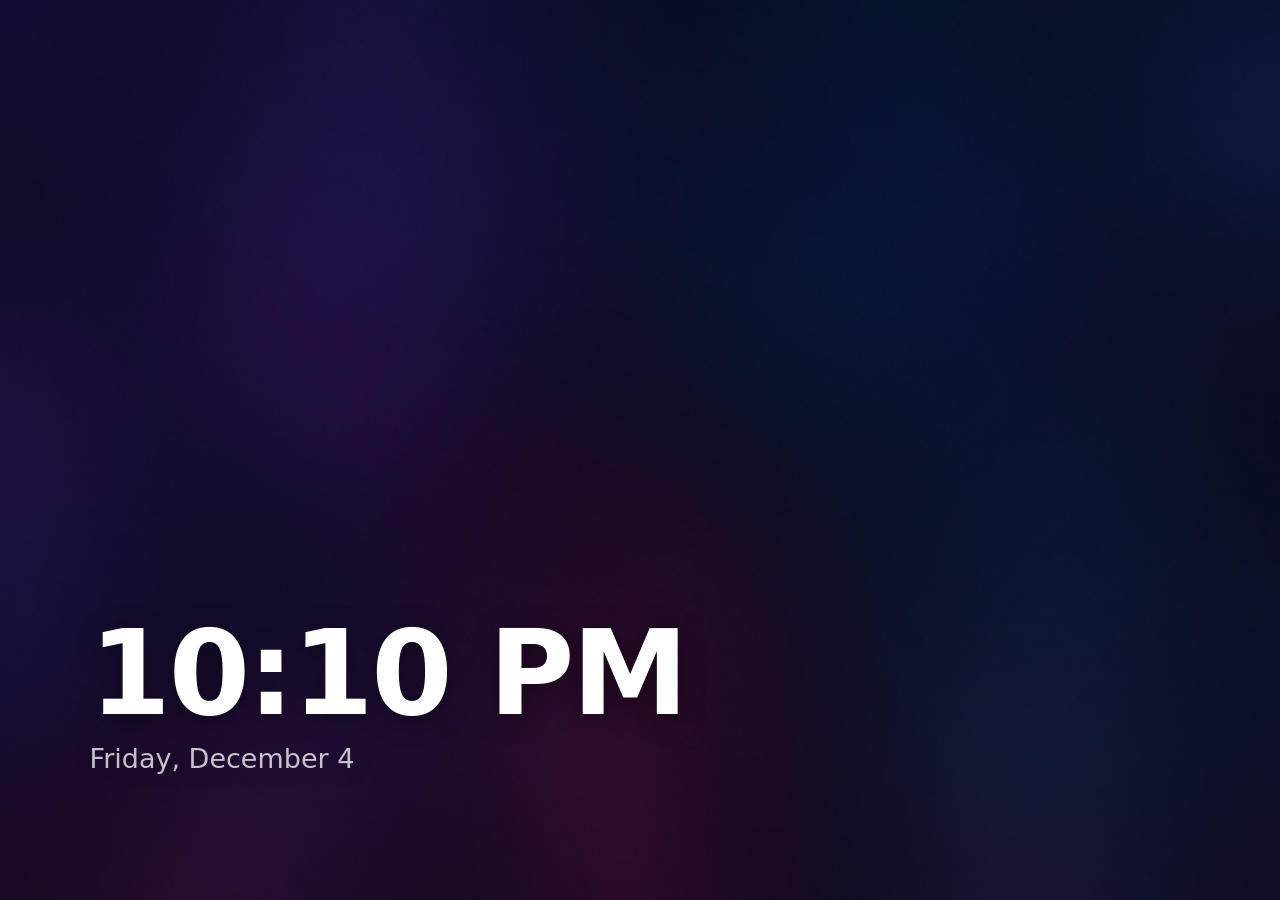
<file: wallpaper/index.html>
<!doctype html>
<html lang="en">
<head>
<meta charset="utf-8">
<title>Spicy Wallpaper</title>
<!-- spicy-lyrics' own lyrics font; falls back to Segoe UI when it can't load -->
<link rel="stylesheet" href="https://fonts.spikerko.org/spicy-lyrics/source.css">
<link rel="stylesheet" href="style.css">
</head>
<!-- Desktop wallpaper (Wallpaper Engine, or Aura's desktop). lockscreen.html is the lock-screen variant. -->
<body class="idle nolyrics" data-bg="dynamic" data-layout="split">
  <script src="js/shell.js"></script>
  <script src="config.js"></script>
  <script src="js/util.js"></script>
  <script src="js/background.js"></script>
  <script src="js/lyrics.js"></script>
  <script src="js/demo.js"></script>
  <script src="js/interact.js"></script>
  <script src="js/app.js"></script>
</body>
</html>
</file>
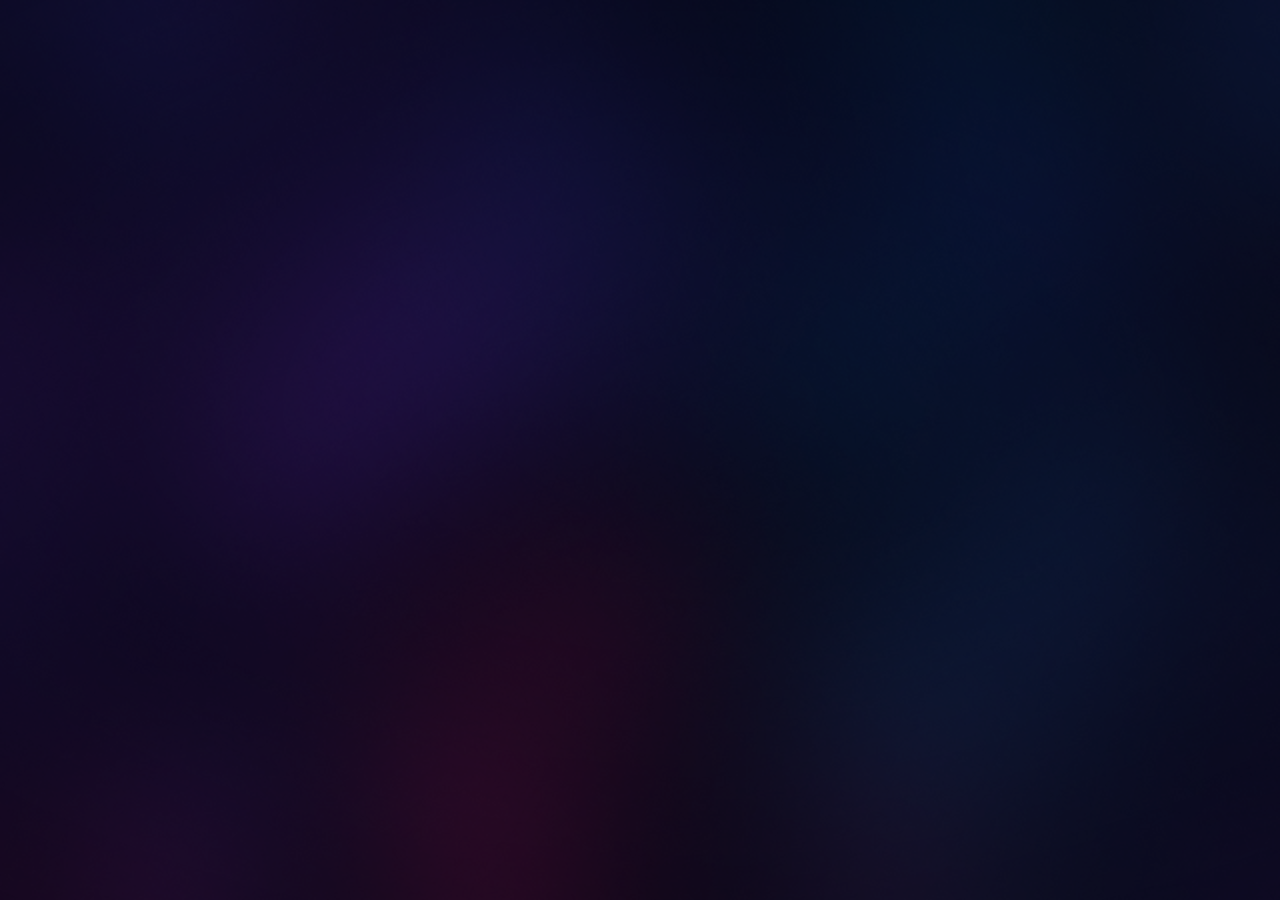
<file: wallpaper/lockscreen.html>
<!doctype html>
<html lang="en">
<head>
<meta charset="utf-8">
<title>Spicy Wallpaper (lock screen)</title>
<link rel="stylesheet" href="https://fonts.spikerko.org/spicy-lyrics/source.css">
<link rel="stylesheet" href="style.css">
</head>
<!-- Lock-screen variant for Aura: same code, "lockscreen" overrides from config.js
     (lyrics centred below Windows' own clock, no clock of ours). -->
<body class="idle nolyrics" data-bg="dynamic" data-layout="lock">
  <script>window.WALLPAPER_SURFACE = "lockscreen";</script>
  <script src="js/shell.js"></script>
  <script src="config.js"></script>
  <script src="js/util.js"></script>
  <script src="js/background.js"></script>
  <script src="js/lyrics.js"></script>
  <script src="js/demo.js"></script>
  <script src="js/interact.js"></script>
  <script src="js/app.js"></script>
</body>
</html>
</file>
<file: wallpaper/style.css>
:root {
  --dim: 0.35;
  --lyrics-scale: 1;
  /* spicy: --DefaultLyricsSize, sized for a full-screen desktop instead of a panel */
  --fs: calc(min(5.4vh, 3.2vw) * var(--lyrics-scale));
  --font: "Segoe UI Variable Display", "Segoe UI", "Google Sans Flex", "Inter", "Noto Sans", system-ui, sans-serif;
}

html, body {
  margin: 0;
  height: 100%;
  overflow: hidden;
  background: #0b0b0d;
  color: #fff;
  font-family: var(--font);
  -webkit-font-smoothing: antialiased;
  user-select: none;
  cursor: default;
}
body.spicyfont { font-family: SpicyLyrics, var(--font); }

/* ---------------- background ---------------- */
#bgRoot { position: fixed; inset: 0; overflow: hidden; }
#dyn, #wp {
  position: absolute; inset: 0; width: 100%; height: 100%;
  transition: opacity 1.2s ease;
}
body[data-bg="wallpapers"] #dyn { opacity: 0; }
body[data-bg="dynamic"] #wp { opacity: 0; }

/* No WebGL: approximate the gradient with the cover blown up, blurred and turning. */
#dynCss {
  position: absolute; inset: -25%;
  background: #15122b center / cover no-repeat;
  filter: blur(90px) saturate(1.6);
  opacity: 0;
  transition: opacity 1.2s ease, background-image 1s ease;
  animation: dynspin 90s linear infinite;
}
body.nogl[data-bg="dynamic"] #dynCss { opacity: 1; }
body.nogl #dyn { display: none; }
@keyframes dynspin { to { transform: rotate(360deg); } }

.wpl {
  position: absolute; inset: 0; width: 100%; height: 100%;
  opacity: 0;
  transition: opacity 1.4s ease;
}
.wpl.in { opacity: 1; }
.wpl.kb { animation: kenburns 45s ease-in-out infinite alternate; }
@keyframes kenburns {
  from { transform: scale(1.03) translate(0, 0); }
  to   { transform: scale(1.12) translate(var(--kx), var(--ky)); }
}

#scrim {
  position: absolute; inset: 0;
  background: radial-gradient(130% 100% at 55% 45%,
    rgba(0, 0, 0, calc(var(--dim) * 0.7)) 0%,
    rgba(0, 0, 0, calc(var(--dim) + 0.18)) 100%);
}
/* Photos are busier than the blurred gradient: shade where the lyrics sit. */
body[data-bg="wallpapers"]:not(.idle) #scrim::after {
  content: "";
  position: absolute; inset: 0;
  background: linear-gradient(90deg, transparent 25%, rgba(0, 0, 0, 0.32) 55%, rgba(0, 0, 0, 0.4) 100%);
}
body[data-bg="wallpapers"][data-layout="lyrics"]:not(.idle) #scrim::after {
  background: radial-gradient(70% 80% at 50% 50%, rgba(0, 0, 0, 0.38), transparent);
}
body[data-bg="wallpapers"][data-layout="lock"]:not(.idle) #scrim::after {
  background: linear-gradient(to bottom, transparent 28%, rgba(0, 0, 0, 0.34) 58%, rgba(0, 0, 0, 0.45) 100%);
}

/* ---------------- layout ---------------- */
#stage {
  position: fixed; inset: 0;
  box-sizing: border-box;
  display: grid;
  grid-template-columns: minmax(0, 30vw) minmax(0, 1fr);
  column-gap: 5vw;
  align-items: center;
  padding: 8vh 7vw 10vh;
  transition: opacity 0.8s ease;
}
body.idle #stage { opacity: 0; }

body[data-layout="lyrics"] #stage { grid-template-columns: minmax(0, 1fr); padding-inline: 16vw; }
body[data-layout="lyrics"] #card { display: none; }

/* No lyrics for this song: the card takes the stage on its own. */
body.nolyrics #stage { grid-template-columns: minmax(0, 32vw); justify-content: center; }
body.nolyrics #lyrics { display: none; }
body.nolyrics #card { display: flex; align-items: center; text-align: center; }

/* ---------------- now-playing card ---------------- */
#card { display: flex; flex-direction: column; gap: 2.6vh; min-width: 0; }
.info { display: flex; flex-direction: column; gap: 2.6vh; min-width: 0; }
body.nolyrics #card .info { align-items: center; }
.coverWrap {
  width: min(100%, 50vh);
  aspect-ratio: 1;
  border-radius: 1.4vh;
  overflow: hidden;
  background: rgba(255, 255, 255, 0.06);
  box-shadow: 0 2.2vh 7vh rgba(0, 0, 0, 0.5);
  transition: transform 0.6s cubic-bezier(0.34, 1.4, 0.64, 1), filter 0.6s ease;
}
body.paused .coverWrap { transform: scale(0.94); filter: brightness(0.8); }
#cover { display: block; width: 100%; height: 100%; object-fit: cover; opacity: 0; transition: opacity 0.6s ease; }
#cover.ready { opacity: 1; }

.meta, .progress { width: min(100%, 50vh); }
#title {
  font-weight: 700;
  font-size: calc(var(--fs) * 0.7);
  line-height: 1.15;
  display: -webkit-box; -webkit-line-clamp: 2; -webkit-box-orient: vertical;
  overflow: hidden;
}
#artist, #album { white-space: nowrap; overflow: hidden; text-overflow: ellipsis; }
#artist { font-weight: 600; font-size: calc(var(--fs) * 0.45); opacity: 0.72; margin-top: 0.6vh; }
#album { font-weight: 500; font-size: calc(var(--fs) * 0.33); opacity: 0.45; margin-top: 0.4vh; }

.bar { height: 0.55vh; min-height: 3px; border-radius: 99px; background: rgba(255, 255, 255, 0.2); overflow: hidden; }
#progressFill { height: 100%; background: rgba(255, 255, 255, 0.85); transform-origin: left; transform: scaleX(0); }
.times {
  display: flex; justify-content: space-between;
  margin-top: 0.9vh;
  font-size: calc(var(--fs) * 0.26);
  font-weight: 600;
  font-variant-numeric: tabular-nums;
  opacity: 0.6;
}
body.nodur .progress { display: none; }

/* ---------------- lyrics (after spicy-lyrics css/Lyrics/Mixed.css) ---------------- */
#lyrics {
  position: relative;
  height: 100%;
  min-width: 0;
  overflow: hidden;
  font-size: var(--fs);
  /* Fully clear bands at both edges: a line scrolled just past the edge must not
     leave its descenders peeking in through a barely-opaque mask. */
  -webkit-mask-image: linear-gradient(to bottom, transparent 0%, transparent 3%, #000 14%, #000 80%, transparent 97%);
}
#lyricsContent { position: absolute; left: 0; right: 0; top: 0; padding: 0 0.25em; will-change: transform; }

.row { padding: 0.3em 0; transition: opacity 0.25s cubic-bezier(0.61, 1, 0.88, 1); }
.row.ns { opacity: 0.51; }
.row.act { opacity: 1; }
.row.sung { opacity: 0.497; }

.line { display: flex; flex-wrap: wrap; font-weight: 700; line-height: 1.1818; }
.row.opp .line { justify-content: flex-end; text-align: end; }
.row.rtl .line { direction: rtl; }

.wg { display: inline-flex; white-space: nowrap; margin-right: 0.32ch; }
.wg:last-child { margin-right: 0; }

.syl, .let, .whole {
  --gp: -20%;
  --gr: 4px;
  --ga: 0;
  --a0: 0.85;   /* --gradient-alpha */
  --a1: 0.5;    /* --gradient-alpha-end */
  color: transparent;
  -webkit-text-fill-color: transparent;
  -webkit-background-clip: text;
  background-clip: text;
}
.syl, .let { display: inline-block; transform-origin: center center; }
/* background-clip:text only paints inside the element's own box, and at this
   line-height descenders (g, y, p, j) and tall accents poke out of it — so the
   karaoke fill sliced them flat. Grow the paint box and pull the margins back
   by the same amount, so the layout doesn't move. */
.syl, .let { padding: 0.12em 0.05em 0.28em; margin: -0.12em -0.05em -0.28em; }
.whole { padding: 0.12em 0 0.28em; margin: -0.12em 0 -0.28em; }
/* Joined syllables scale toward each other so a word never opens gaps. */
.wg > .syl:first-child:not(:last-child) { transform-origin: right center; }
.wg > .syl:last-child:not(:first-child) { transform-origin: left center; }
.let.sp { white-space: pre; min-width: 0.3ch; }

.bgv { font-size: 0.6em; margin-top: 0.1em; }
.bgv .syl, .bgv .let { --a0: 0.6; --a1: 0.3; }

/* Inactive lines draw only their text-shadow: crisp at 0px, and blurred by
   distance from the current line (spicy's --BlurAmount trick). */
.row:not(.act) :is(.syl, .let, .whole) { text-shadow: 0 0 var(--blur, 0px) rgba(255, 255, 255, var(--a1)); }
.row.sung :is(.syl, .let, .whole) { text-shadow: 0 0 var(--blur, 0px) rgba(255, 255, 255, var(--a0)); }

.row.act :is(.syl, .let) {
  background-image: linear-gradient(90deg,
    rgba(255, 255, 255, var(--a0)) var(--gp),
    rgba(255, 255, 255, var(--a1)) calc(var(--gp) + 20%));
  text-shadow: 0 0 var(--gr) rgba(255, 255, 255, var(--ga));
}
.row.act .whole {
  background-image: linear-gradient(180deg,
    rgba(255, 255, 255, var(--a0)) var(--gp),
    rgba(255, 255, 255, var(--a1)) calc(var(--gp) + 20%));
  text-shadow: 0 0 var(--gr) rgba(255, 255, 255, var(--ga));
}
.syl.lg { background-image: none !important; text-shadow: none !important; }

/* interlude dots — only take space while they're playing */
.row.dots {
  max-height: 0; padding: 0; opacity: 0;
  transition: max-height 0.5s cubic-bezier(0.4, 0, 0.2, 1), padding 0.5s cubic-bezier(0.4, 0, 0.2, 1), opacity 0.35s ease;
}
.row.dots.act { max-height: 1.8em; padding: 0.35em 0; opacity: 1; }
.row.dots.act.pre { max-height: 0; padding: 0; opacity: 0; }
.dotGroup { display: flex; gap: 0.18em; font-size: 1.3em; line-height: 0.65; }
.row.opp .dotGroup { justify-content: flex-end; }
.dot { display: inline-block; color: #fff; text-shadow: 0 0 var(--gr, 4px) rgba(255, 255, 255, var(--ga, 0)); }

/* waiting on lyrics (e.g. the SpicyLyrics server queue) */
#loader {
  position: absolute; left: 0.25em; top: 45%;
  display: flex; gap: 0.3em;
  opacity: 0; transition: opacity 0.4s ease;
}
body.loading #loader { opacity: 0.6; }
#loader span {
  width: 0.28em; height: 0.28em; border-radius: 50%; background: #fff;
  animation: pulse 1.2s ease-in-out infinite;
}
#loader span:nth-child(2) { animation-delay: 0.15s; }
#loader span:nth-child(3) { animation-delay: 0.3s; }
@keyframes pulse { 0%, 100% { transform: scale(0.6); opacity: 0.4; } 50% { transform: scale(1); opacity: 1; } }

/* ---------------- lock-screen layout ----------------
   Windows draws its clock and date over the top of the lock screen, so the lyrics
   live in the lower part, centred, and the card shrinks to a strip at the
   bottom-left (the bottom-right holds Windows' status icons). */
body[data-layout="lock"] #stage {
  display: block;
  padding: 0;
}
body[data-layout="lock"] #lyrics {
  position: absolute;
  left: 12vw; right: 12vw;
  top: 36vh; bottom: 16vh;
  height: auto;
  -webkit-mask-image: linear-gradient(to bottom, transparent 0%, transparent 5%, #000 18%, #000 78%, transparent 96%);
}
body[data-layout="lock"] .line,
body[data-layout="lock"] .row.opp .line { justify-content: center; text-align: center; }
body[data-layout="lock"] .dotGroup,
body[data-layout="lock"] .row.opp .dotGroup { justify-content: center; }
body[data-layout="lock"] #loader { left: 50%; transform: translateX(-50%); }

body[data-layout="lock"] #card {
  position: absolute;
  left: 4vw; bottom: 5vh;
  flex-direction: row; align-items: center;
  gap: 1.6vh;
  max-width: 36vw;
}
body[data-layout="lock"] .coverWrap { width: 8.5vh; border-radius: 1vh; box-shadow: 0 1vh 3vh rgba(0, 0, 0, 0.45); }
body[data-layout="lock"] .info { gap: 1vh; }
body[data-layout="lock"] .meta,
body[data-layout="lock"] .progress { width: 26vh; }
body[data-layout="lock"] #title { font-size: 2.3vh; -webkit-line-clamp: 1; }
body[data-layout="lock"] #artist { font-size: 1.7vh; margin-top: 0.3vh; }
body[data-layout="lock"] #album { display: none; }
body[data-layout="lock"] .bar { height: 0.35vh; }
body[data-layout="lock"] .times { font-size: 1.3vh; margin-top: 0.5vh; }

/* No lyrics: a bigger card, centred in the space under the clock. */
body[data-layout="lock"].nolyrics #card {
  left: 50%; bottom: auto; top: 62vh;
  transform: translate(-50%, -50%);
  flex-direction: column; text-align: center;
  max-width: 40vw;
}
body[data-layout="lock"].nolyrics .coverWrap { width: 26vh; border-radius: 1.4vh; }
body[data-layout="lock"].nolyrics #title { font-size: 3.2vh; }
body[data-layout="lock"].nolyrics #artist { font-size: 2.2vh; }
body[data-layout="lock"].nolyrics .meta,
body[data-layout="lock"].nolyrics .progress { width: 34vh; }

/* ---------------- idle clock ---------------- */
#clock {
  position: fixed; left: 7vw; bottom: 14vh;
  opacity: 0; transition: opacity 0.8s ease;
  text-shadow: 0 0.4vh 3vh rgba(0, 0, 0, 0.35);
}
body.idle:not(.noclock) #clock { opacity: 1; }
#clockTime { font-size: 13vh; font-weight: 700; letter-spacing: -0.02em; line-height: 1; }
#clockDate { font-size: 3vh; font-weight: 500; opacity: 0.75; margin-top: 1.2vh; }

/* ---------------- controls (hosts that support them: body.interactive) ----------------
   Tap a line to jump to it, the cover to play/pause, the bar to seek. */
#controls { display: none; align-items: center; gap: 1.6vh; width: min(100%, 50vh); justify-content: center; }
body.interactive #controls { display: flex; }
#controls button {
  appearance: none; border: 0; padding: 0; margin: 0;
  display: grid; place-items: center;
  width: calc(var(--fs) * 0.95); height: calc(var(--fs) * 0.95);
  border-radius: 50%;
  background: rgba(255, 255, 255, 0.08);
  color: #fff;
  cursor: pointer;
  transition: background 0.2s ease, transform 0.25s cubic-bezier(0.34, 1.4, 0.64, 1);
}
#controls button[data-act="toggle"] { width: calc(var(--fs) * 1.25); height: calc(var(--fs) * 1.25); background: rgba(255, 255, 255, 0.16); }
#controls button:hover { background: rgba(255, 255, 255, 0.24); }
#controls svg { width: 46%; height: 46%; fill: currentColor; }
#controls .i-play { display: none; }
body.paused #controls .i-play { display: block; }
body.paused #controls .i-pause { display: none; }
body.interactive .coverWrap,
body.interactive .progress,
body.interactive .row.lyric { cursor: pointer; }
body.interactive .progress { padding-block: 0.6vh; margin-block: -0.6vh; }
body.interactive .row.lyric:not(.act):hover { opacity: 0.78; }
.tapped { animation: tapped 0.35s ease; }
@keyframes tapped { 40% { transform: scale(0.94); } }
.row.tapped { animation: rowTapped 0.45s ease; }
@keyframes rowTapped { 30% { opacity: 1; } }

/* Lock screen: compact controls next to the strip's progress bar. */
body[data-layout="lock"] #controls { width: 26vh; justify-content: flex-start; gap: 1vh; }
body[data-layout="lock"] #controls button { width: 3.4vh; height: 3.4vh; }
body[data-layout="lock"] #controls button[data-act="toggle"] { width: 4vh; height: 4vh; }
body[data-layout="lock"].nolyrics #controls { width: 34vh; justify-content: center; gap: 1.6vh; }
body[data-layout="lock"].nolyrics #controls button { width: 5vh; height: 5vh; }
body[data-layout="lock"].nolyrics #controls button[data-act="toggle"] { width: 6.2vh; height: 6.2vh; }

/* Lock screen on Linux: the wallpaper layer covers the shell's own desktop clock, so it
   draws one itself above the lyrics (unless "clock" is off). */
body[data-surface="lockscreen"]:not(.noclock) #clock {
  opacity: 1;
  left: 50%; bottom: auto; top: 10vh;
  transform: translateX(-50%);
  text-align: center;
}
body[data-surface="lockscreen"] #clockTime { font-size: 11vh; }
body[data-surface="lockscreen"] #clockDate { font-size: 2.6vh; }
</file>
